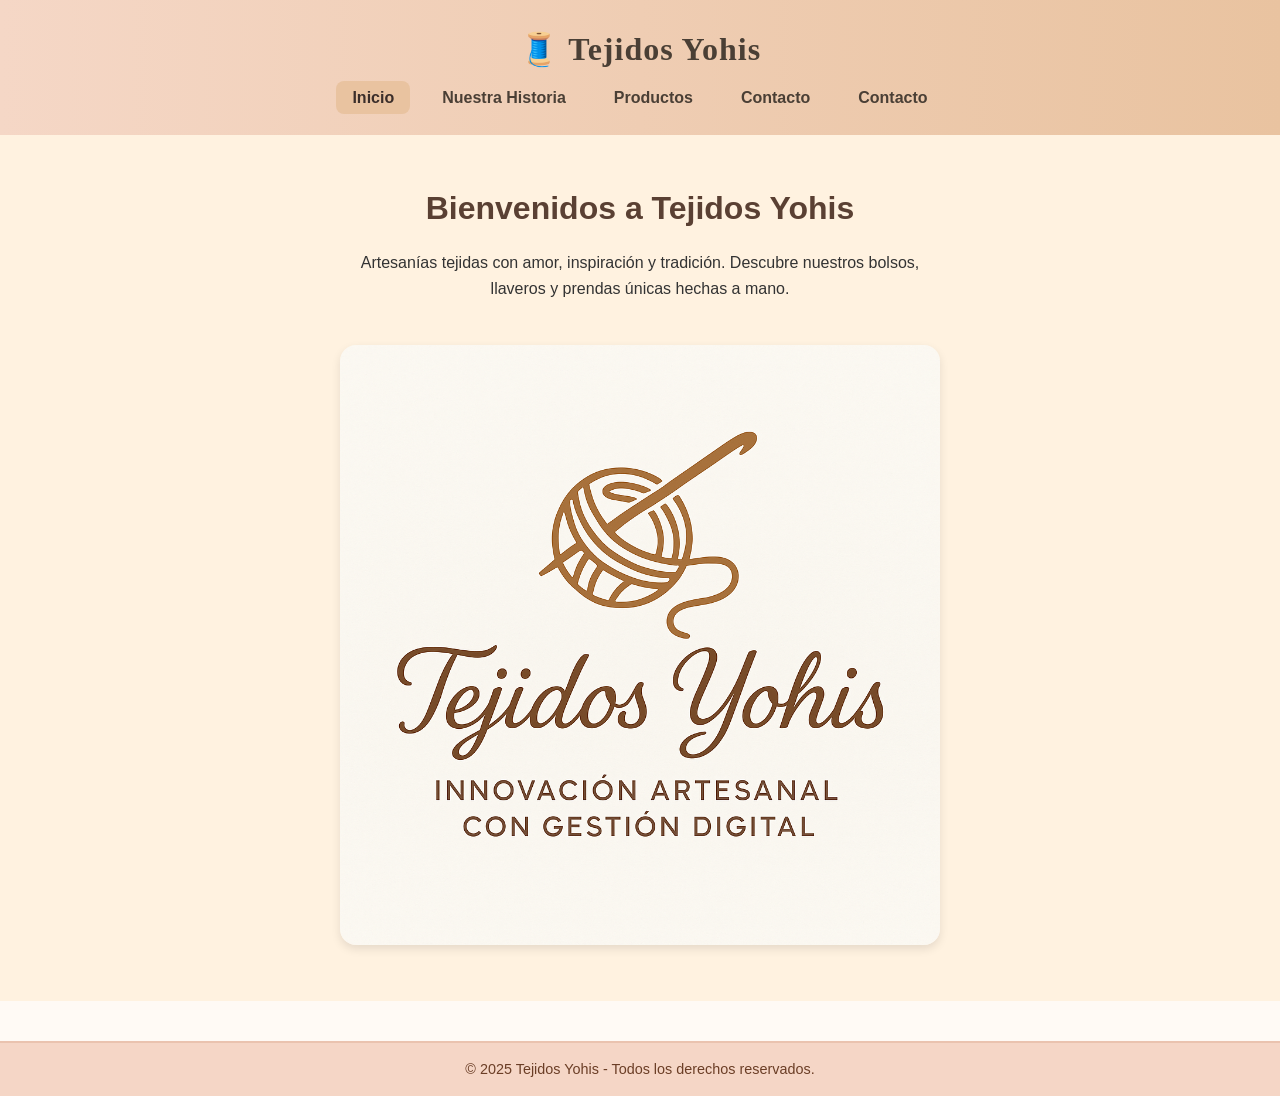
<file: index.html>
<!DOCTYPE html>
<html lang="es">
<head>
  <meta charset="UTF-8">
  <meta name="viewport" content="width=device-width, initial-scale=1.0">
  <title>Inicio - Tejidos Yohis</title>
  <link rel="stylesheet" href="css/style.css">
</head>
<body>
  <!-- 🌸 ENCABEZADO -->
  <header class="encabezado">
    <h1>🧵 Tejidos Yohis</h1>
    <nav>
      <ul>
        <li><a href="index.html" class="activo">Inicio</a></li>
        <li><a href="nosotros.html">Nuestra Historia</a></li>
        <li><a href="productos.html">Productos</a></li>
        <li><a href="contacto.html">Contacto</a></li>
        <li><a href="checkout.html">Contacto</a></li>
      </ul>
    </nav>
  </header>

  <!-- 💕 SECCIÓN PRINCIPAL -->
  <section class="inicio">
    <h2>Bienvenidos a Tejidos Yohis</h2>
    <p>
      Artesanías tejidas con amor, inspiración y tradición. 
      Descubre nuestros bolsos, llaveros y prendas únicas hechas a mano.
    </p>
    <img src="images/img.png" alt="Artesanías tejidas a mano" class="imagen-bienvenida">
  </section>


  <!-- 📜 PIE DE PÁGINA -->
  <footer>
    <p>© 2025 Tejidos Yohis - Todos los derechos reservados.</p>
  </footer>

  
</body>
</html>
</file>
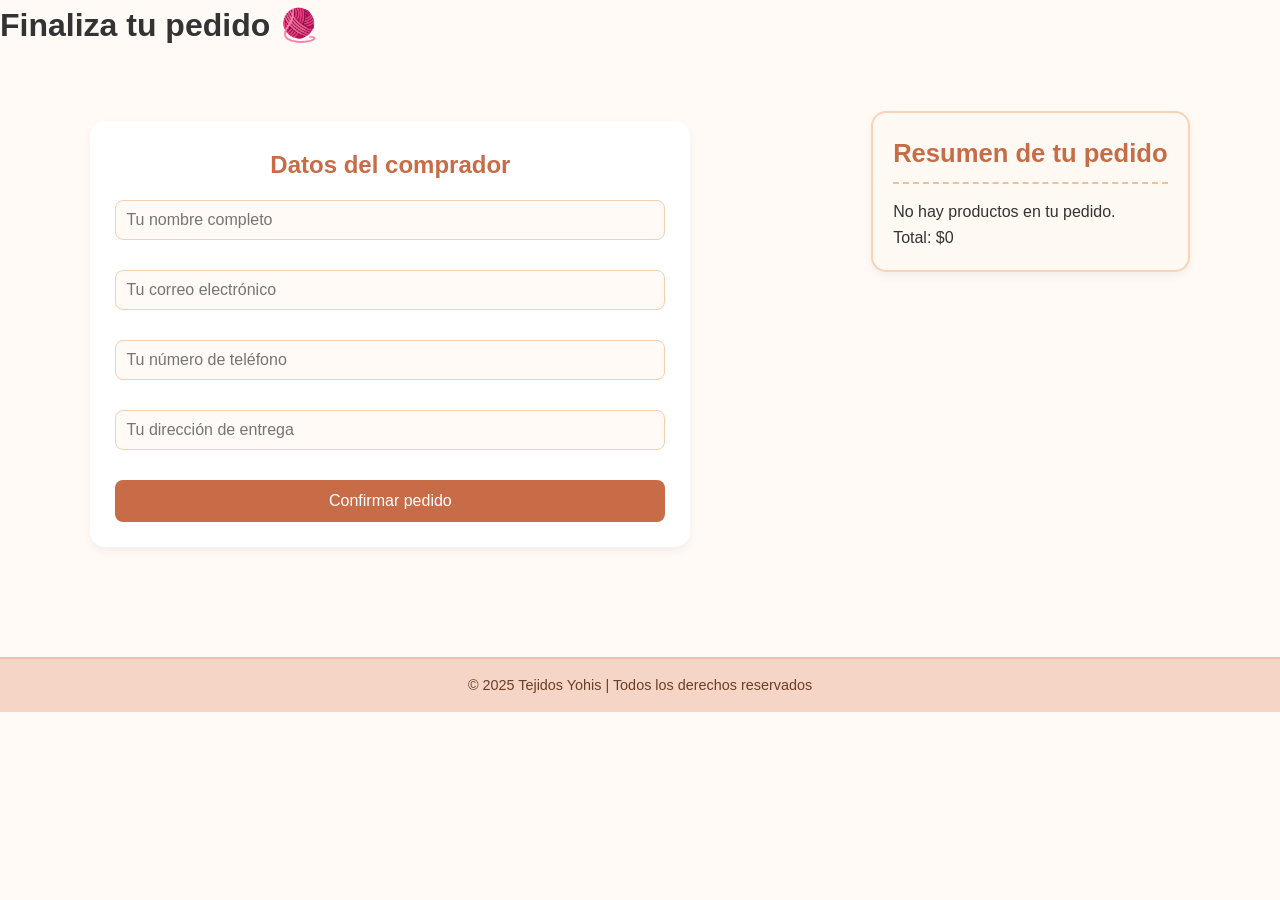
<file: checkout.html>
<!DOCTYPE html>
<html lang="es">
<head>
  <meta charset="UTF-8">
  <meta name="viewport" content="width=device-width, initial-scale=1.0">
  <title>Finalizar Pedido - Tejidos Yohis</title>
  <link rel="stylesheet" href="css/style.css">
</head>
<body>

  <!-- ENCABEZADO -->
  <header>
    <h1>Finaliza tu pedido 🧶</h1>
  </header>

  <main class="checkout">

    <!-- DATOS DEL COMPRADOR -->
    <section class="formulario">
      <h2>Datos del comprador</h2>
      <form id="formPedido">
        <input type="text" id="nombre" placeholder="Tu nombre completo" required>
        <input type="email" id="email" placeholder="Tu correo electrónico" required>
        <input type="tel" id="telefono" placeholder="Tu número de teléfono" required>
        <input type="text" id="direccion" placeholder="Tu dirección de entrega" required>
        <button type="submit">Confirmar pedido</button>
      </form>
    </section>

    <!-- RESUMEN DEL PEDIDO -->
    <section id="resumenPedido">
      <h2>Resumen de tu pedido</h2>
      <ul id="resumen-pedido"></ul>
      <p id="total-pedido"></p>
    </section>

  </main>

  <!-- PIE DE PÁGINA -->
  <footer>
    <p>© 2025 Tejidos Yohis | Todos los derechos reservados</p>
  </footer>

  <!-- CONEXIÓN CON JAVASCRIPT -->
  <script src="js/productos.js"></script>

  <!-- SCRIPT PARA MOSTRAR RESUMEN Y ENVIAR WHATSAPP -->
  <script>
    document.addEventListener("DOMContentLoaded", () => {
      console.log("✅ Página checkout.html cargada correctamente");

      const carrito = JSON.parse(localStorage.getItem("carrito")) || [];
      const resumen = document.getElementById("resumen-pedido");
      const totalElemento = document.getElementById("total-pedido");
      const formPedido = document.getElementById("formPedido");

      // Mostrar carrito vacío si no hay productos
      if (carrito.length === 0) {
        resumen.innerHTML = "<p>No hay productos en tu pedido.</p>";
        totalElemento.textContent = "Total: $0";
        return;
      }

      // Mostrar productos y calcular total
      let total = 0;
      carrito.forEach(item => {
        const li = document.createElement("li");
        const cantidad = item.cantidad || 1;
        li.textContent = `${item.nombre} (${cantidad}) - $${item.precio}`;
        resumen.appendChild(li);

        const precioNum = typeof item.precio === "string"
          ? Number(item.precio.replace(/\D/g, ''))
          : item.precio;

        total += precioNum * cantidad;
      });

      totalElemento.textContent = `💰 Total: $${total.toLocaleString()}`;

      // Enviar pedido por WhatsApp
      formPedido.addEventListener("submit", (e) => {
        e.preventDefault();

        const nombre = document.getElementById("nombre").value.trim();
        const email = document.getElementById("email").value.trim();
        const telefono = document.getElementById("telefono").value.trim();
        const direccion = document.getElementById("direccion").value.trim();

        if (!nombre || !email || !telefono || !direccion) {
          alert("⚠️ Por favor completa todos los campos del formulario.");
          return;
        }

        if (carrito.length === 0) {
          alert("⚠️ Tu carrito está vacío.");
          return;
        }

        // Crear mensaje con saltos de línea y caracteres especiales
        let mensaje = `🧶 Nuevo pedido - Tejidos Yohis 🧶\n`;
        mensaje += `👤 Nombre: ${nombre}\n`;
        mensaje += `📧 Correo: ${email}\n`;
        mensaje += `📞 Teléfono: ${telefono}\n`;
        mensaje += `🏠 Dirección: ${direccion}\n\n`;
        mensaje += `🛍 Productos:\n`;

        carrito.forEach(item => {
          const cantidad = item.cantidad || 1;
          mensaje += `- ${item.nombre} (${cantidad}) - $${item.precio}\n`;
        });

        mensaje += `\n💰 Total: $${total.toLocaleString()}\n`;
        mensaje += `\n📦 ¡Gracias por tu compra!`;

        // Número de WhatsApp Business
        const numeroWhatsApp = "573180902991";

        // Codificar mensaje correctamente
        const url = `https://wa.me/${numeroWhatsApp}?text=${encodeURIComponent(mensaje)}`;

        // Abrir WhatsApp en nueva ventana
        window.open(url, "_blank");

        // Limpiar carrito y formulario
        localStorage.removeItem("carrito");
        formPedido.reset();
        resumen.innerHTML = "<p>No hay productos en tu pedido.</p>";
        totalElemento.textContent = "Total: $0";
      });
    });
  </script>

</body>
</html>
</file>
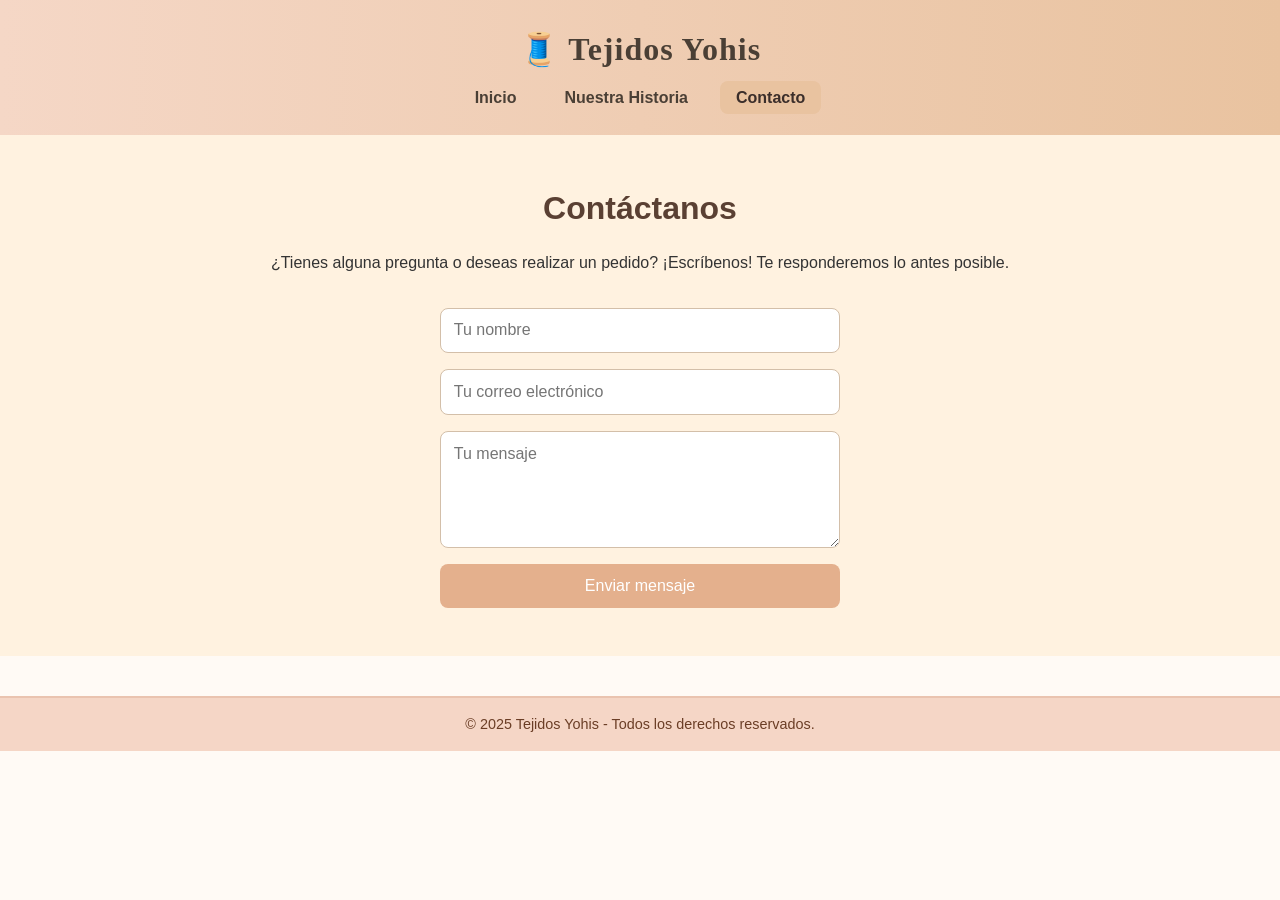
<file: contacto.html>
<!DOCTYPE html>
<html lang="es">
<head>
  <meta charset="UTF-8">
  <meta name="viewport" content="width=device-width, initial-scale=1.0">
  <title>Contacto - Tejidos Yohis</title>
  <link rel="stylesheet" href="css/style.css">
</head>
<body>

  <!-- ENCABEZADO -->
  <header class="encabezado">
    <h1>🧵 Tejidos Yohis</h1>
    <nav>
      <ul>
        <li><a href="index.html">Inicio</a></li>
        <li><a href="historia.html">Nuestra Historia</a></li>
        <li><a href="contacto.html" class="activo">Contacto</a></li>
        
      </ul>
    </nav>
  </header>

  <!-- SECCIÓN CONTACTO -->
  <section class="contacto">
    <h2>Contáctanos</h2>
    <p>¿Tienes alguna pregunta o deseas realizar un pedido? ¡Escríbenos! Te responderemos lo antes posible.</p>

    <!-- 🔹 FORMULARIO REAL -->
    <form action="https://formspree.io/f/mdkpoldz" method="POST">
      <input type="text" name="nombre" placeholder="Tu nombre" required>
      <input type="email" name="email" placeholder="Tu correo electrónico" required>
      <textarea name="mensaje" rows="5" placeholder="Tu mensaje" required></textarea>
      <button type="submit">Enviar mensaje</button>
    </form>
  </section>

  <!-- PIE DE PÁGINA -->
  <footer>
    <p>© 2025 Tejidos Yohis - Todos los derechos reservados.</p>
  </footer>

  <!-- Agregar el JS -->
  <script src="js/contacto.js"></script>

</body>
</html>
</file>
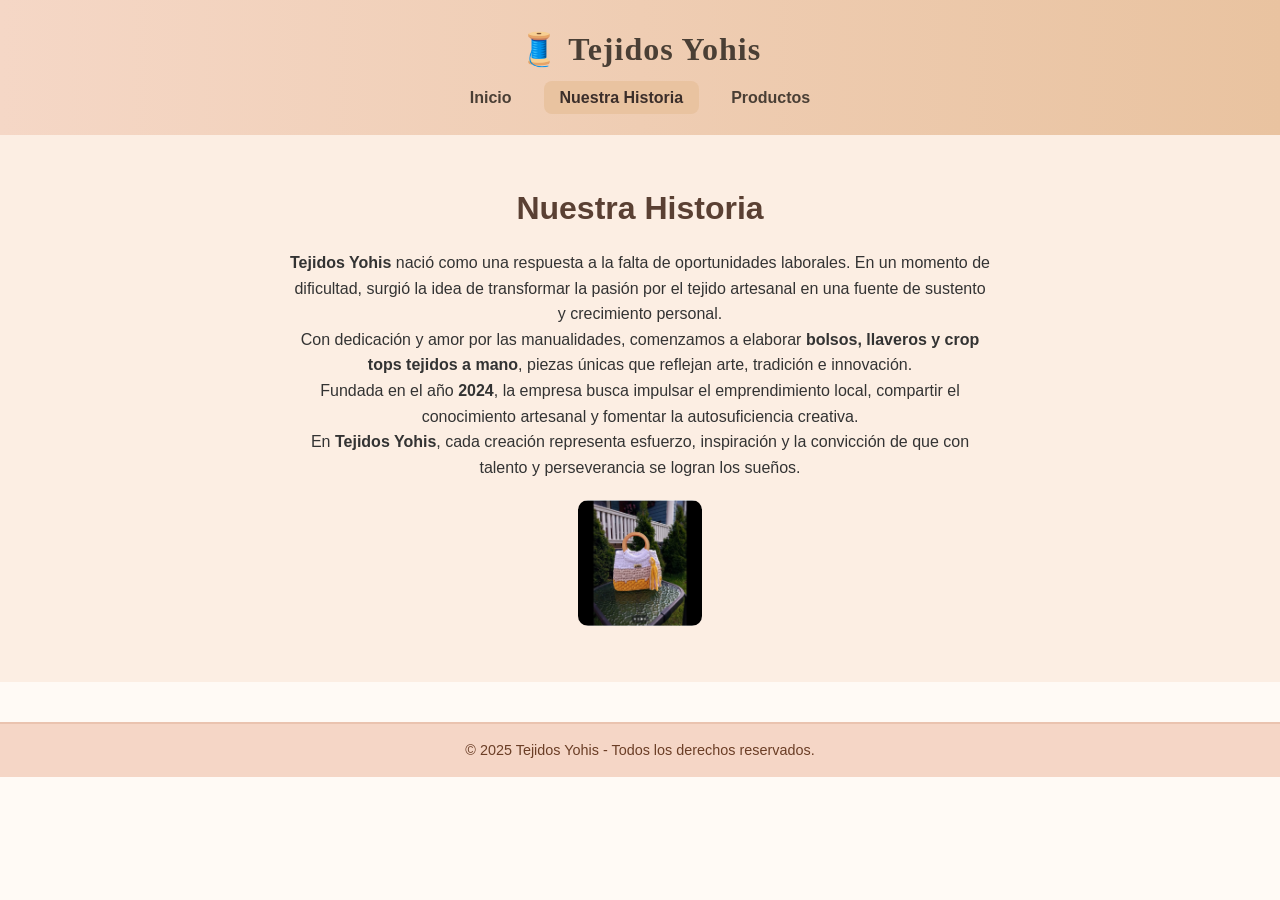
<file: nosotros.html>
<!DOCTYPE html>
<html lang="es">
<head>
  <meta charset="UTF-8">
  <meta name="viewport" content="width=device-width, initial-scale=1.0">
  <title>Nuestra Historia - Tejidos Yohis</title>
  <link rel="stylesheet" href="css/style.css">
</head>
<body>

  <!-- ENCABEZADO -->
  <header class="encabezado">
    <h1>🧵 Tejidos Yohis</h1>
    <nav>
      <ul>
        <li><a href="index.html">Inicio</a></li>
        <li><a href="historia.html" class="activo">Nuestra Historia</a></li>
        <li><a href="productos.html">Productos</a></li>
        
        
      </ul>
    </nav>
  </header>

  <!-- SECCIÓN HISTORIA -->
  <section class="historia">
    <h2>Nuestra Historia</h2>
    <p>
      <strong>Tejidos Yohis</strong> nació como una respuesta a la falta de oportunidades laborales.
      En un momento de dificultad, surgió la idea de transformar la pasión por el tejido artesanal
      en una fuente de sustento y crecimiento personal.
    </p>
    <p>
      Con dedicación y amor por las manualidades, comenzamos a elaborar
      <strong>bolsos, llaveros y crop tops tejidos a mano</strong>,
      piezas únicas que reflejan arte, tradición e innovación.
    </p>
    <p>
      Fundada en el año <strong>2024</strong>, la empresa busca impulsar el emprendimiento local,
      compartir el conocimiento artesanal y fomentar la autosuficiencia creativa.
    </p>
    <p>
      En <strong>Tejidos Yohis</strong>, cada creación representa esfuerzo, inspiración y la convicción
      de que con talento y perseverancia se logran los sueños.
    </p>
    <img src="images/img.jpg" alt="Historia de Tejidos Yohis" class="imagen-historia">
  </section>

  <!-- PIE DE PÁGINA -->
  <footer>
    <p>© 2025 Tejidos Yohis - Todos los derechos reservados.</p>
  </footer>

  <script src="js/nosotros.js"></script>

</body>
</html>
</file>
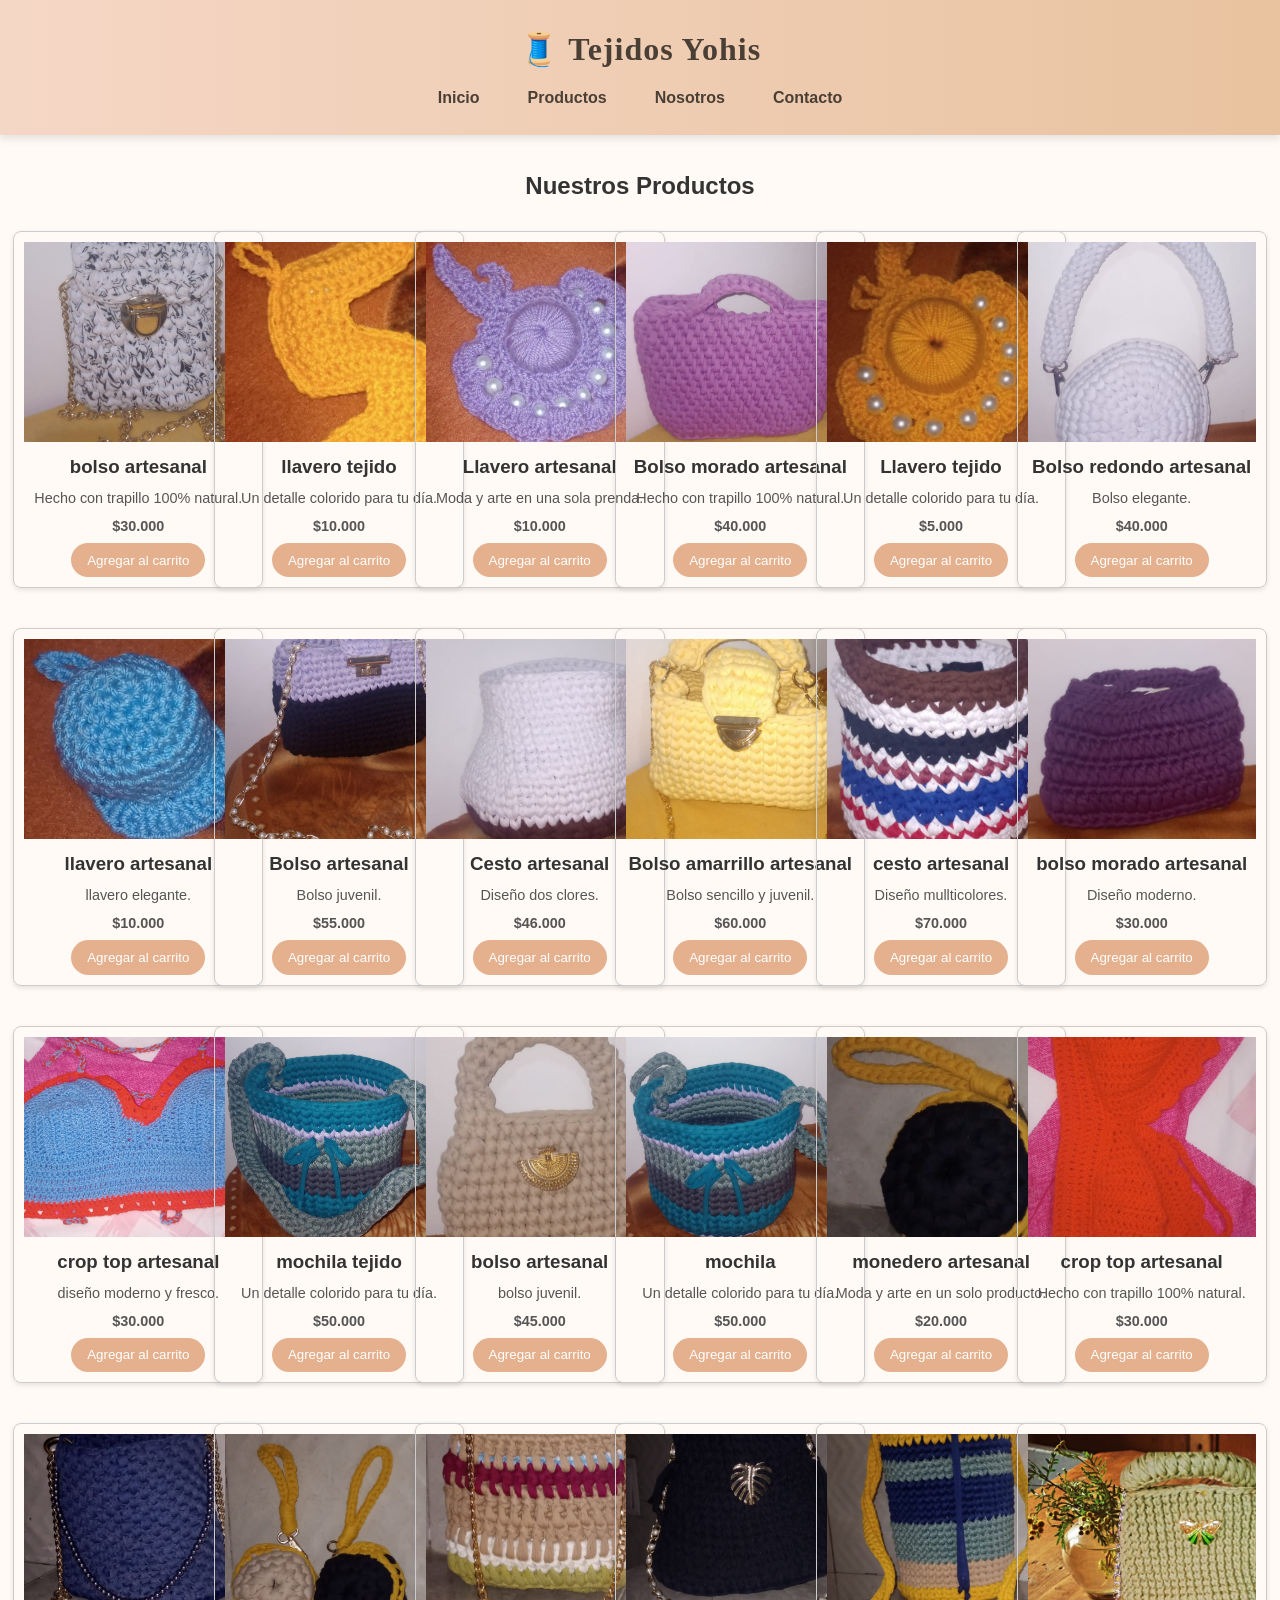
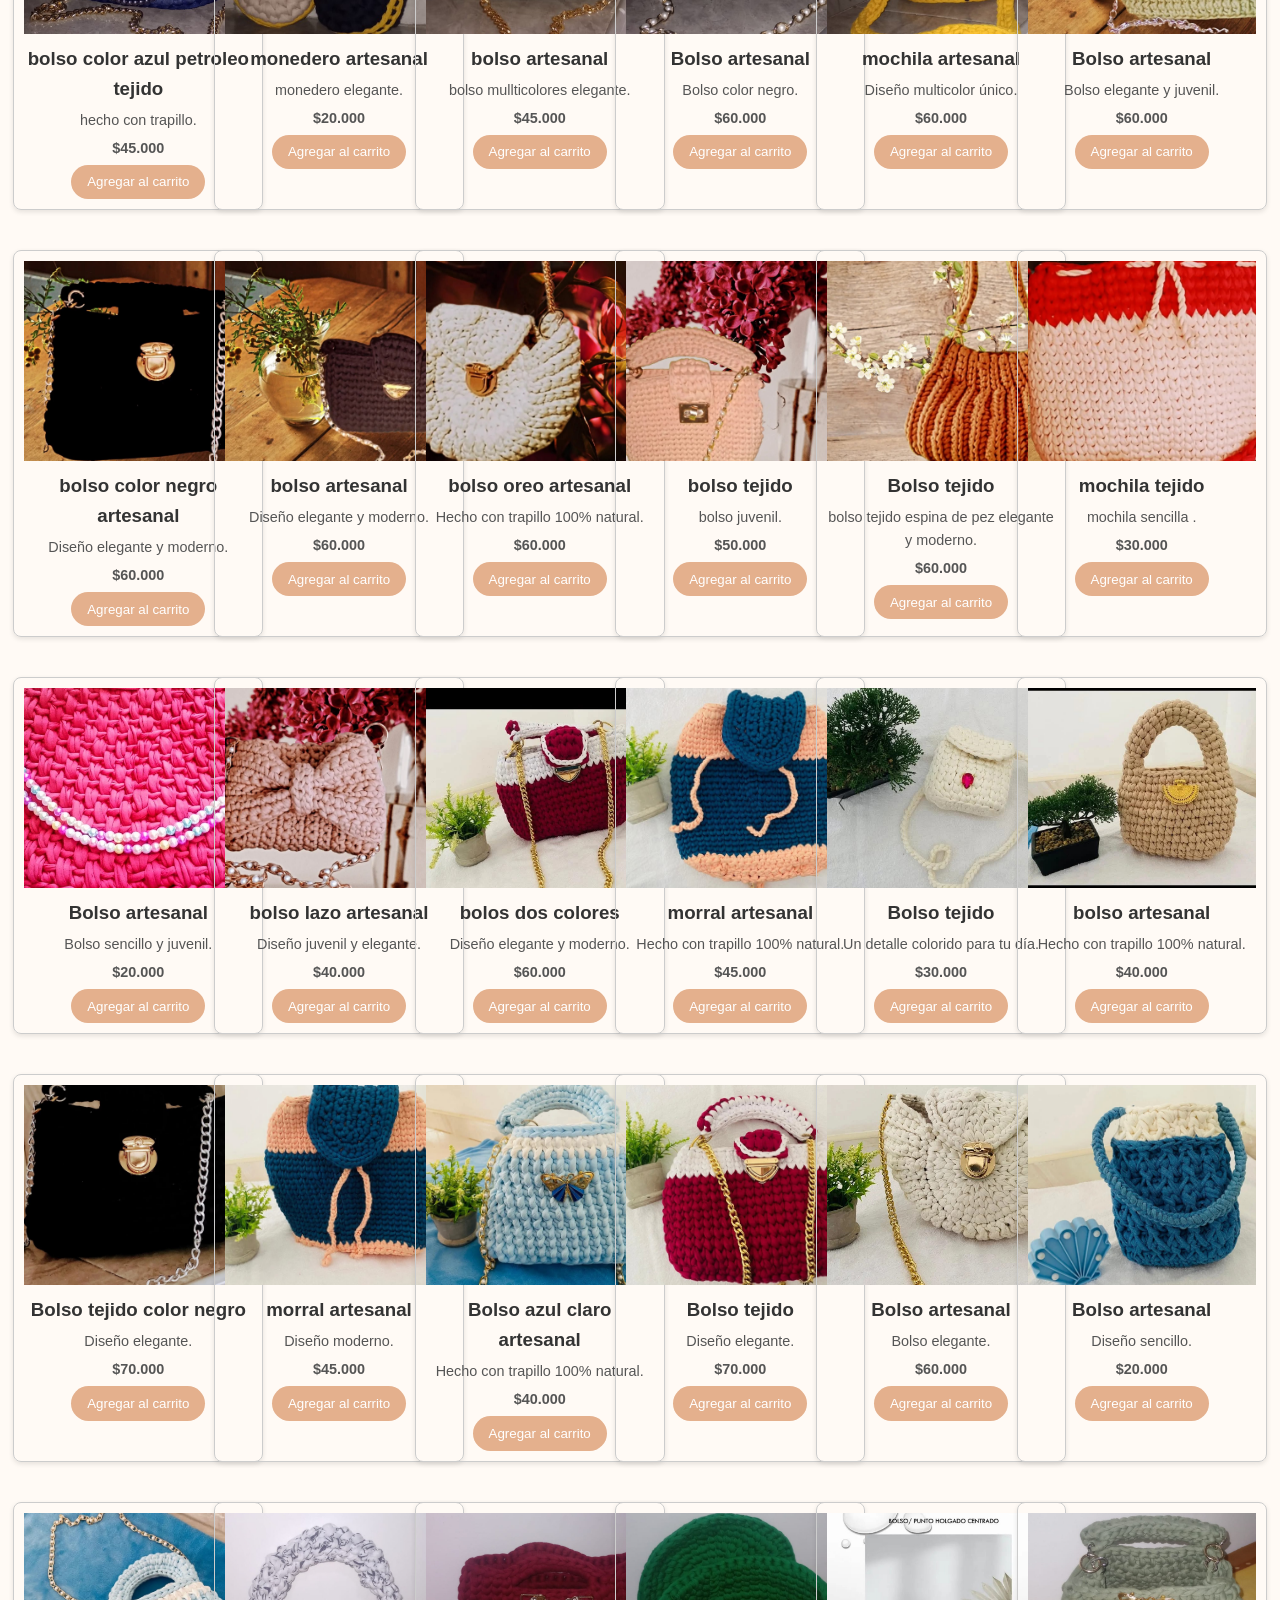
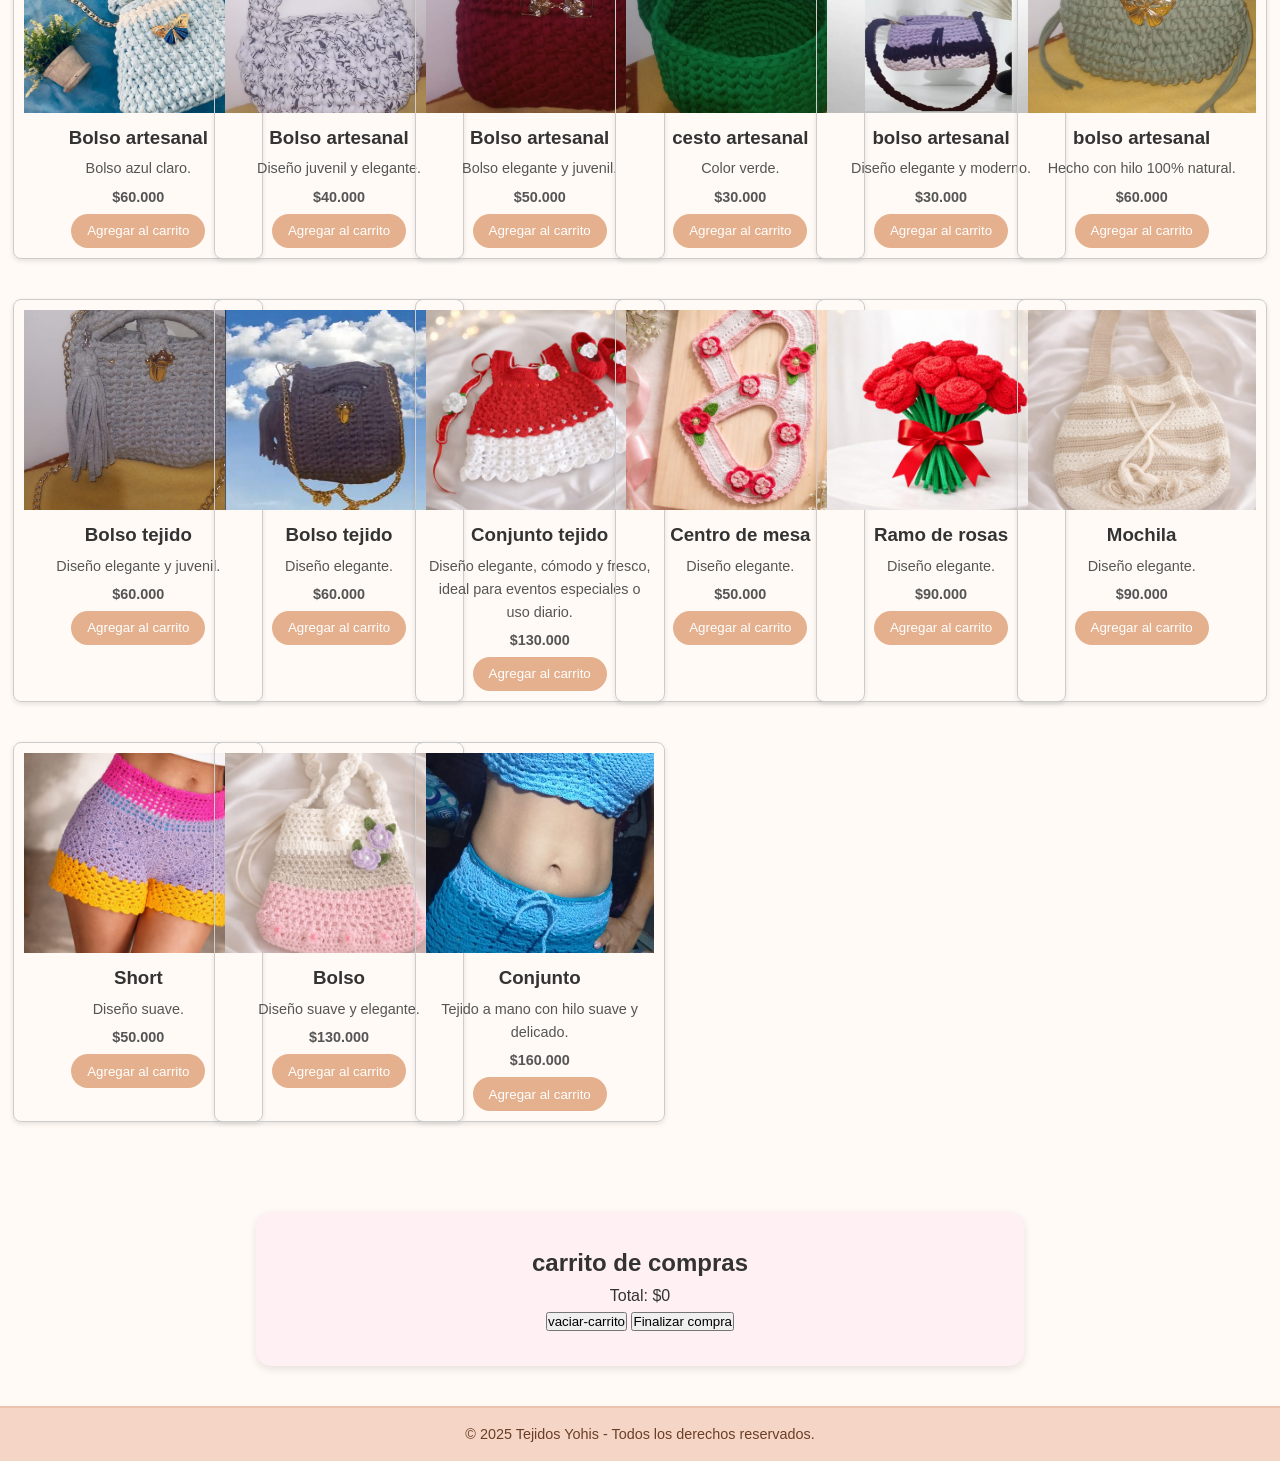
<file: productos.html>
<!DOCTYPE html>
<html lang="es">
<head>
  <meta charset="UTF-8">
  <meta name="viewport" content="width=device-width, initial-scale=1.0">
  <title>Productos - Tejidos Yohis</title>
  <link rel="stylesheet" href="css/style.css">
</head>
<body>

  <!-- ENCABEZADO -->
  <header class="encabezado">
    <h1>🧵 Tejidos Yohis</h1>
    <nav>
      <ul>
        <li><a href="index.html">Inicio</a></li>
        <li><a href="productos.html">Productos</a></li>
        <li><a href="nosotros.html">Nosotros</a></li>
        <li><a href="contacto.html">Contacto</a></li>
      </ul>
    </nav>
  </header>

  <!-- SECCIÓN PRODUCTOS -->
  <section id="productos" class="productos">
    <h2>Nuestros Productos</h2>

    <div class="galeria">
      <!-- 🔸 Lista completa de productos -->
      <div class="producto">
        <img src="images/img (1).jpg" alt="bolso juvenil">
        <h3>bolso artesanal</h3>
        <p>Hecho con trapillo 100% natural.</p>
        <p class="precio">$30.000</p>
        <button class="agregar">Agregar al carrito</button>
      </div>

      <div class="producto">
        <img src="images/img (2).jpg" alt="llavero personalizado">
        <h3>llavero tejido</h3>
        <p>Un detalle colorido para tu día.</p>
        <p class="precio">$10.000</p>
        <button class="agregar">Agregar al carrito</button>
      </div>

      <div class="producto">
        <img src="images/img (3).jpg" alt="Llavero artesanal">
        <h3>Llavero artesanal</h3>
        <p>Moda y arte en una sola prenda.</p>
        <p class="precio">$10.000</p>
        <button class="agregar">Agregar al carrito</button>
      </div>

      <div class="producto">
        <img src="images/img (4).jpg" alt="Bolso morado artesanal">
        <h3>Bolso morado artesanal</h3><p>Hecho con trapillo 100% natural.</p>
        <p class="precio">$40.000</p>
        <button class="agregar">Agregar al carrito</button>
      </div>

      <div class="producto">
        <img src="images/img (5).jpg" alt="Llavero tejido">
        <h3>Llavero tejido</h3>
        <p>Un detalle colorido para tu día.</p>
        <p class="precio">$5.000</p>
        <button class="agregar">Agregar al carrito</button>
      </div>

      <div class="producto">
        <img src="images/img (6).jpg" alt="Bolso artesanal">
        <h3>Bolso  redondo artesanal</h3><p>Bolso elegante.</p>
        <p class="precio">$40.000</p>
        <button class="agregar">Agregar al carrito</button>
      </div>

      <div class="producto">
        <img src="images/img (7).jpg" alt="llavero artesanal">
        <h3>llavero artesanal</h3>
        <p>llavero elegante.</p>
        <p class="precio">$10.000</p>
        <button class="agregar">Agregar al carrito</button>
      </div>

      <div class="producto">
        <img src="images/img (8).jpg" alt="Bolso artesanal">
        <h3>Bolso artesanal</h3>
        <p>Bolso juvenil.</p>
        <p class="precio">$55.000</p>
        <button class="agregar">Agregar al carrito</button>
      </div>

      <div class="producto">
        <img src="images/img (9).jpg" alt="Cesto artesanal">
        <h3>Cesto artesanal</h3>
        <p>Diseño dos clores.</p>
        <p class="precio">$46.000</p>
        <button class="agregar">Agregar al carrito</button>
      </div>

      <div class="producto">
        <img src="images/img (10).jpg" alt="Bolso juvenil">
        <h3>Bolso amarrillo artesanal</h3>
        <p>Bolso sencillo y juvenil.</p>
        <p class="precio">$60.000</p>
        <button class="agregar">Agregar al carrito</button>
      </div>

      <div class="producto">
        <img src="images/img (11).jpg" alt="Cesto artesanal">
        <h3>cesto artesanal</h3>
        <p>Diseño mullticolores.</p>
        <p class="precio">$70.000</p>
        <button class="agregar">Agregar al carrito</button>
      </div>

      <!-- 🔸 Imágenes restantes (12–49) -->
      <div class="producto">
        <img src="images/img (12).jpg" alt="bolso juvenil ">
        <h3>bolso morado artesanal</h3>
        <p>Diseño moderno.</p>
        <p class="precio">$30.000</p>
        <button class="agregar">Agregar al carrito</button>
      </div>

      <div class="producto">
        <img src="images/img (13).jpg" alt="crop top">
        <h3>crop top artesanal</h3>
        <p>diseño moderno y fresco.</p>
        <p class="precio">$30.000</p>
        <button class="agregar">Agregar al carrito</button>
      </div>

      <div class="producto">
        <img src="images/img (14).jpg" alt="mochila multicolor">
        <h3>mochila tejido</h3>
        <p>Un detalle colorido para tu día.</p>
        <p class="precio">$50.000</p>
        <button class="agregar">Agregar al carrito</button>
      </div>
<div class="producto">
        <img src="images/img (15).jpg" alt="bolso artesanal">
        <h3>bolso artesanal</h3>
        <p>bolso juvenil.</p>
        <p class="precio">$45.000</p>
        <button class="agregar">Agregar al carrito</button>
      </div>

      <div class="producto">
        <img src="images/img (16).jpg" alt="Mochila multicolor">
        <h3>mochila</h3>
        <p>Un detalle colorido para tu día.</p>
        <p class="precio">$50.000</p>
        <button class="agregar">Agregar al carrito</button>
      </div>

      <div class="producto">
        <img src="images/img (17).jpg" alt="monedero">
        <h3>monedero artesanal</h3>
        <p>Moda y arte en un solo producto.</p>
        <p class="precio">$20.000</p>
        <button class="agregar">Agregar al carrito</button>
      </div>

      <div class="producto">
        <img src="images/img (18).jpg" alt="crop top artesanal">
        <h3>crop top  artesanal</h3>
        <p>Hecho con trapillo 100% natural.</p>
        <p class="precio">$30.000</p>
        <button class="agregar">Agregar al carrito</button>
      </div>

      <div class="producto">
        <img src="images/img (19).jpg" alt="bolso tejido">
        <h3>bolso color azul petroleo tejido</h3>
        <p>hecho con trapillo.</p>
        <p class="precio">$45.000</p>
        <button class="agregar">Agregar al carrito</button>
      </div>

      <div class="producto">
        <img src="images/img (20).jpg" alt="monederos">
        <h3>monedero artesanal</h3><p>monedero elegante.</p>
        <p class="precio">$20.000</p>
        <button class="agregar">Agregar al carrito</button>
      </div>

      <div class="producto">
        <img src="images/img (21).jpg" alt="bolso artesanal">
        <h3>bolso artesanal</h3>
        <p>bolso mullticolores elegante.</p>
        <p class="precio">$45.000</p>
        <button class="agregar">Agregar al carrito</button>
      </div>

      <div class="producto">
        <img src="images/img (22).jpg" alt="Bolso  artesanal">
        <h3>Bolso artesanal</h3>
        <p>Bolso color negro.</p>
        <p class="precio">$60.000</p>
        <button class="agregar">Agregar al carrito</button>
      </div>

      <div class="producto">
        <img src="images/img (23).jpg" alt="bolso multicolor">
        <h3> mochila artesanal</h3>
        <p>Diseño multicolor único.</p>
        <p class="precio">$60.000</p>
        <button class="agregar">Agregar al carrito</button>
      </div>

      <div class="producto">
        <img src="images/img (24).jpg" alt="Bolso juvenil">
        <h3>Bolso artesanal</h3>
        <p>Bolso elegante  y juvenil.</p>
        <p class="precio">$60.000</p>
        <button class="agregar">Agregar al carrito</button>
      </div>

      <div class="producto">
        <img src="images/img (25).jpg" alt="bolso artesanal">
        <h3>bolso color negro artesanal</h3>
        <p>Diseño elegante y moderno.</p>
        <p class="precio">$60.000</p>
        <button class="agregar">Agregar al carrito</button>
      </div>

      <!-- 🔸 Imágenes restantes (12–49) -->
      <div class="producto">
        <img src="images/img (26).jpg" alt="bolso artesanal">
        <h3>bolso artesanal</h3>
        <p>Diseño elegante y moderno.</p>
        <p class="precio">$60.000</p>
        <button class="agregar">Agregar al carrito</button>
      </div>

      <div class="producto">
        <img src="images/img (27).jpg" alt="bolso artesanal">
        <h3>bolso oreo  artesanal</h3>
        <p>Hecho con trapillo 100% natural.</p>
        <p class="precio">$60.000</p>
        <button class="agregar">Agregar al carrito</button>
      </div>

      <div class="producto">
        <img src="images/img (28).jpg" alt="mochila">
        <h3>bolso tejido</h3>
        <p>bolso juvenil.</p>
        <p class="precio">$50.000</p>
        <button class="agregar">Agregar al carrito</button>
      </div>

      <div class="producto">
        <img src="images/img (29).jpg" alt="bolso ">
        <h3>Bolso tejido</h3>
        <p>bolso tejido espina de pez elegante y moderno.</p>
        <p class="precio">$60.000</p>
        <button class="agregar">Agregar al carrito</button>
      </div>
      <div class="producto">
        <img src="images/img (30).jpg" alt="mochila">
        <h3>mochila tejido</h3>
        <p>mochila sencilla .</p>
        <p class="precio">$30.000</p>
        <button class="agregar">Agregar al carrito</button>
      </div>
      
      <div class="producto">
        <img src="images/img (31).jpg" alt="Bolso juvenil">
        <h3>Bolso artesanal</h3>
        <p>Bolso sencillo y juvenil.</p>
        <p class="precio">$20.000</p>
        <button class="agregar">Agregar al carrito</button>
      </div>

      <div class="producto">
        <img src="images/img (32).jpg" alt="bolso lazo">
        <h3>bolso lazo artesanal</h3>
        <p>Diseño juvenil y elegante.</p>
        <p class="precio">$40.000</p>
        <button class="agregar">Agregar al carrito</button>
      </div>

      <!-- 🔸 Imágenes restantes (12–49) -->
      <div class="producto">
        <img src="images/img (33).jpg" alt="bolso artesanal">
        <h3>bolos dos colores</h3>
        <p>Diseño elegante y moderno.</p>
        <p class="precio">$60.000</p>
        <button class="agregar">Agregar al carrito</button>
      </div>

      <div class="producto">
        <img src="images/img (34).jpg" alt="morral">
        <h3>morral artesanal</h3>
        <p>Hecho con trapillo 100% natural.</p>
        <p class="precio">$45.000</p>
        <button class="agregar">Agregar al carrito</button>
      </div>

      <div class="producto">
        <img src="images/img (35).jpg" alt="Bolso ">
        <h3>Bolso tejido</h3>
        <p>Un detalle colorido para tu día.</p>
        <p class="precio">$30.000</p>
        <button class="agregar">Agregar al carrito</button>
      </div>
<div class="producto">
        <img src="images/img (36).jpg" alt="bolso artesanal">
        <h3>bolso artesanal</h3>
        <p>Hecho con trapillo 100% natural.</p>
        <p class="precio">$40.000</p>
        <button class="agregar">Agregar al carrito</button>
      </div>

      <div class="producto">
        <img src="images/img (37).jpg" alt="Bolso artesanal">
        <h3>Bolso tejido color negro</h3>
        <p>Diseño elegante.</p>
        <p class="precio">$70.000</p>
        <button class="agregar">Agregar al carrito</button>
      </div>

      <div class="producto">
        <img src="images/img (38).jpg" alt="morral artesanal">
        <h3>morral artesanal</h3>
        <p>Diseño moderno.</p>
        <p class="precio">$45.000</p>
        <button class="agregar">Agregar al carrito</button>
      </div>

      <div class="producto">
        <img src="images/img (39).jpg" alt="Bolso  artesanal">
        <h3>Bolso azul claro artesanal</h3><p>Hecho con trapillo 100% natural.</p>
        <p class="precio">$40.000</p>
        <button class="agregar">Agregar al carrito</button>
      </div>

      <div class="producto">
        <img src="images/img (40).jpg" alt="bolso tejido">
        <h3>Bolso  tejido</h3>
        <p>Diseño elegante.</p>
        <p class="precio">$70.000</p>
        <button class="agregar">Agregar al carrito</button>
      </div>

      <div class="producto">
        <img src="images/img (41).jpg" alt="Bolso artesanal">
        <h3>Bolso artesanal</h3><p>Bolso elegante.</p>
        <p class="precio">$60.000</p>
        <button class="agregar">Agregar al carrito</button>
      </div>

      <div class="producto">
        <img src="images/img (42).jpg" alt="bolso artesanal">
        <h3>Bolso artesanal</h3>
        <p>Diseño sencillo.</p>
        <p class="precio">$20.000</p>
        <button class="agregar">Agregar al carrito</button>
      </div>

      <div class="producto">
        <img src="images/img (43).jpg" alt="Bolso  artesanal">
        <h3>Bolso artesanal</h3>
        <p>Bolso azul claro.</p>
        <p class="precio">$60.000</p>
        <button class="agregar">Agregar al carrito</button>
      </div>

      <div class="producto">
        <img src="images/img (44).jpg" alt="bolso multicolor">
        <h3>Bolso artesanal</h3>
        <p>Diseño juvenil y elegante.</p>
        <p class="precio">$40.000</p>
        <button class="agregar">Agregar al carrito</button>
      </div>

      <div class="producto">
        <img src="images/img (45).jpg" alt="Bolso juvenil">
        <h3>Bolso artesanal</h3>
        <p>Bolso elegante y juvenil.</p>
        <p class="precio">$50.000</p>
        <button class="agregar">Agregar al carrito</button>
      </div>

      <div class="producto">
        <img src="images/img (46).jpg" alt="cesto artesanal">
        <h3>cesto artesanal</h3>
        <p>Color verde.</p>
        <p class="precio">$30.000</p>
        <button class="agregar">Agregar al carrito</button>
      </div>

      <!-- 🔸 Imágenes restantes (12–49) -->
      <div class="producto">
        <img src="images/img (47).jpg" alt="bolso artesanal">
        <h3>bolso artesanal</h3>
        <p>Diseño elegante y moderno.</p>
        <p class="precio">$30.000</p>
        <button class="agregar">Agregar al carrito</button>
      </div>

      <div class="producto">
        <img src="images/img (48).jpg" alt="bolso artesanal">
        <h3>bolso artesanal</h3>
        <p>Hecho con hilo 100% natural.</p>
        <p class="precio">$60.000</p>
        <button class="agregar">Agregar al carrito</button>
      </div>

      <div class="producto">
        <img src="images/img (49).jpg" alt="Bolso">
        <h3>Bolso tejido</h3>
        <p>Diseño elegante y juvenil.</p>
        <p class="precio">$60.000</p>
        <button class="agregar">Agregar al carrito</button>
      </div>
    
  
     <div class="producto">
        <img src="images/img (50).jpg" alt="Bolso morado">
        <h3>Bolso tejido</h3>
        <p>Diseño elegante.</p>
        <p class="precio">$60.000</p>
        <button class="agregar">Agregar al carrito</button>
      </div>

      <div class="producto">
  <img src="images/img(51).jpg" alt="conjunto para bebé">
  <h3>Conjunto tejido</h3>
  <p>Diseño elegante, cómodo y fresco, ideal para eventos especiales o uso diario.</p>
  <p class="precio">$130.000</p>
  <button class="agregar">Agregar al carrito</button>
</div>

<div class="producto">
  <img src="images/img(52).jpg" alt="centro de mesa">
  <h3>Centro de mesa</h3>
  <p>Diseño elegante.</p>
  <p class="precio">$50.000</p>
  <button class="agregar">Agregar al carrito</button>
</div>

<div class="producto">
  <img src="images/img(53).jpg" alt="ramo de rosas">
  <h3>Ramo de rosas</h3>
  <p>Diseño elegante.</p>
  <p class="precio">$90.000</p>
  <button class="agregar">Agregar al carrito</button>
</div>

<div class="producto">
  <img src="images/img(54).jpg" alt="mochila">
  <h3>Mochila</h3>
  <p>Diseño elegante.</p>
  <p class="precio">$90.000</p>
  <button class="agregar">Agregar al carrito</button>
</div>

<div class="producto">
  <img src="images/img(55).jpg" alt="short">
  <h3>Short</h3>
  <p>Diseño suave.</p>
  <p class="precio">$50.000</p>
  <button class="agregar">Agregar al carrito</button>
</div>

<div class="producto">
  <img src="images/img(56).jpg" alt="bolso">
  <h3>Bolso</h3>
  <p>Diseño suave y elegante.</p>
  <p class="precio">$130.000</p>
  <button class="agregar">Agregar al carrito</button>
</div>

<div class="producto">
  <img src="images/img(58).jpg" alt="conjunto">
  <h3>Conjunto</h3>
  <p>Tejido a mano con hilo suave y delicado.</p>
  <p class="precio">$160.000</p>
  <button class="agregar">Agregar al carrito</button>
</div>
  </section>
<!-- === CARRITO === -->
   <section class="carrito">
    <h2> carrito de compras</h2>
    <ul id="lista-carrito"></ul>
    <p id="total">total: $0</p>
    <button id="vaciar-carrito">vaciar-carrito</button>
    <button id="finalizarCompra">Finalizar compra</button>
   </section>

  <!-- PIE DE PÁGINA -->
  <footer>
    <p>© 2025 Tejidos Yohis - Todos los derechos reservados.</p>
  </footer>

  <script src="js/productos.js"></script>
</body>
</html>
</file>
<file: css/style.css>
/* === 🎀 RESETEO GENERAL === */
* {
  margin: 0;
  padding: 0;
  box-sizing: border-box;
  font-family: "Poppins", sans-serif;
}

body {
  background-color: #fffaf5;
  color: #333;
  line-height: 1.6;
}

/* === 🧵 ENCABEZADO === */
.encabezado {
  background: linear-gradient(90deg, #f5d7c6, #e9c3a0);
  color: #4a3f35;
  text-align: center;
  padding: 1.5rem 1rem;
  box-shadow: 0 4px 8px rgba(0, 0, 0, 0.1);
}

.encabezado h1 {
  font-size: 2rem;
  margin-bottom: 0.5rem;
  font-family: "Georgia", serif;
  letter-spacing: 1px;
}

.encabezado nav ul {
  list-style: none;
  display: flex;
  justify-content: center;
  flex-wrap: wrap;
  gap: 1rem;
  margin-top: 10px;
}

.encabezado nav a {
  text-decoration: none;
  color: #4a3f35;
  font-weight: 600;
  padding: 0.5rem 1rem;
  border-radius: 8px;
  transition: background-color 0.3s ease, color 0.3s ease;
}

.encabezado nav a:hover,
nav a.activo {
  background-color: #e9c3a0;
  color: #3b2e2a;
}

/* === 🧶 SECCIÓN INICIO === */
.inicio {
  text-align: center;
  padding: 3rem 1rem;
  background-color: #fff2e0;
}

.inicio h2 {
  font-size: 2rem;
  margin-bottom: 1rem;
  color: #5a4033;
}

.inicio p {
  max-width: 600px;
  margin: 0 auto 1.5rem;
  font-size: 1rem;
}

.imagen-bienvenida {
  width: 100%;
  max-width: 600px;
  border-radius: 16px;
  box-shadow: 0 4px 10px rgba(0, 0, 0, 0.1);
  margin-top: 20px;
}

/* === 👜 SECCIÓN PRODUCTOS === */
.productos {
  padding: 2rem;
  text-align: center;
}

.galeria {
  display: grid;
  grid-template-columns: repeat(auto-fit, minmax(180px, 1fr));
  gap: 20px;
  justify-items: center;
}

.producto {
  width: 250px;        /* ancho de cada producto */
  margin: 10px;
  text-align: center;
  border: 1px solid #ccc;
  padding: 10px;
  border-radius: 8px;
  box-shadow: 0 2px 5px rgba(0,0,0,0.1);
  display: inline-block; 
}

.producto:hover {
  transform: translateY(-5px);
}

.producto img {
  width: 100%;         /* que ocupe todo el ancho del contenedor */
  height: 200px;       /* altura uniforme para todos */
  object-fit: cover;   /* recorta si la proporción no coincide */
  display: block;
  margin-bottom: 10px;
}

.producto h3 {
  margin: 5px 0;

 } 


  .producto p {
  margin: 5px 0;
}

.producto p {
  font-size: 0.9rem;
  color: #555;
}

.precio {
  font-weight: bold;
  color: #008000;
  margin-top: 5px;
}

button.agregar {
  background-color: #e4b08d;
  color: #fff;
  border: none;
  padding: 0.6rem 1rem;
  border-radius: 25px;
  cursor: pointer;
  transition: background-color 0.3s ease, transform 0.2s ease;
}

button.agregar:hover {
  background-color: #d29675;
  transform: scale(1.05);
}
/* === CARRITO === */
.carrito {
  background-color: #fff0f4;
  border-radius: 15px;
  padding: 2rem;
  margin: 2rem auto;
  width: 60%;
  text-align: center;
  box-shadow: 0 3px 8px rgba(0,0,0,0.1);
}

.carrito ul {
  list-style: none;
  padding: 0;
}

.carrito li {
  display: flex;
  justify-content: space-between;
  align-items: center;
  background-color: #fffaf5;
  border: 1px solid #ddd;
  border-radius: 10px;
  padding: 10px 15px;
  margin: 10px 0;
}

.eliminar {
  background-color: #ff6b8b;
  color: white;
  border: none;
  padding: 5px 10px;
  border-radius: 8px;
  cursor: pointer;
}

.eliminar:hover {
  background-color: #e04664;
}

/* === 💕 SECCIÓN NOSOTROS / HISTORIA === */
.nosotros,
.historia {
  background-color: #fceee3;
  padding: 3rem 1rem;
  text-align: center;
}

.nosotros h2,
.historia h2 {
  font-size: 2rem;
  color: #5a4033;
  margin-bottom: 1rem;
}

.nosotros p,
.historia p {
  max-width: 700px;
  margin: 0 auto;
  font-size: 1rem;
}

.imagen-historia {
  width: 300px;
  height: auto;
  border-radius: 10px;
  margin-top: 20px;
}

/* === 📬 SECCIÓN CONTACTO === */
.contacto {
  padding: 3rem 1rem;
  background-color: #fff2e0;
  text-align: center;
}

.contacto h2 {
  font-size: 2rem;
  color: #5a4033;
  margin-bottom: 1rem;
}

.contacto p {
  margin-bottom: 2rem;
  font-size: 1rem;
  color: #333;
}

.contacto form {
  display: flex;
  flex-direction: column;
  gap: 1rem;
  max-width: 400px;
  margin: 0 auto;
}

.contacto input,
.contacto textarea {
  width: 100%;
  padding: 0.8rem;
  border: 1px solid #d3bfa9;
  border-radius: 8px;
  font-size: 1rem;
}

.contacto button {
  background-color: #e4b08d;
  color: white;
  border: none;
  padding: 0.8rem;
  border-radius: 8px;
  cursor: pointer;
  font-size: 1rem;
  transition: background-color 0.3s ease;
}

.contacto button:hover {
  background-color: #d29675;
}
/* === ALERTAS DEL FORMULARIO === */
.alerta {
  position: fixed;
  top: 20px;
  right: 20px;
  padding: 12px 20px;
  border-radius: 8px;
  color: #fff;
  font-weight: bold;
  z-index: 2000;
  box-shadow: 0 4px 10px rgba(0,0,0,0.3);
  animation: aparecer 0.5s ease;
}
.alerta.exito { background-color: #4caf50; }
.alerta.error { background-color: #e74c3c; }

@keyframes aparecer {
  from { opacity: 0; transform: translateY(-20px); }
  to { opacity: 1; transform: translateY(0); }
}

/* === ANIMACIÓN DE CARGA === */
.cargando {
  position: fixed;
  top: 0; left: 0;
  width: 100%; height: 100%;
  background: rgba(255, 255, 255, 0.8);
  display: flex;
  flex-direction: column;
  align-items: center;
  justify-content: center;
  z-index: 3000;
  color: #8b4513;
  font-weight: bold;
  font-size: 18px;
}
.spinner {
  border: 5px solid #f3f3f3;
  border-top: 5px solid #8b4513;
  border-radius: 50%;
  width: 50px;
  height: 50px;
  animation: girar 1s linear infinite;
  margin-bottom: 10px;
}
@keyframes girar {
  0% { transform: rotate(0deg); }
  100% { transform: rotate(360deg); }
}


/* === ✨ BOTONES GENERALES === */
.btn {
  display: inline-block;
  background-color: #d59c6f;
  color: white;
  padding: 12px 20px;
  border-radius: 25px;
  text-decoration: none;
  font-weight: bold;
  font-size: 16px;
  transition: background-color 0.3s ease, transform 0.2s ease;
}

.btn:hover {
  background-color: #b17c52;
  transform: scale(1.05);
}

.boton-contenedor {
  margin-top: 25px;
}

/* === 🧵 PIE DE PÁGINA === */
footer {
  background-color: #ffcccb;
  text-align: center;
  padding: 10px;
  font-size: 14px;
  margin-top: 40px;
}

/* === 📱 DISEÑO RESPONSIVO === */
@media (max-width: 768px) 
  .encabezado nav ul {
    flex-direction: column;
    gap: 0.8rem;
  }

  .inicio img {
    width: 90%;
  }

  .galeria {
    grid-template-columns: repeat(auto-fit, minmax(160px, 1fr));
    padding: 1rem;
  }

  .imagen-historia {
    width: 10%;
  }/* === 💳 PÁGINA DE CHECKOUT (FINALIZAR PEDIDO) === */
main.checkout {
  flex: 1;
  display: flex;
  flex-wrap: wrap;
  justify-content: center;
  align-items: flex-start;
  gap: 40px;
  padding: 40px 20px;
}

#resumen {
  flex: 1;
  min-width: 300px;
  max-width: 400px;
  background: #fff;
  padding: 20px;
  border-radius: 15px;
  box-shadow: 0 4px 8px rgba(0,0,0,0.1);
}

#resumen ul {
  list-style: none;
  margin-bottom: 15px;
}

#resumen li {
  background-color: #fdf2ec;
  border-radius: 10px;
  padding: 10px;
  margin-bottom: 8px;
  border: 1px solid #f0d2c2;
}

#resumen strong {
  color: #6b3e26;
  font-size: 1.2em;
}

.formulario {
  flex: 1;
  min-width: 300px;
  max-width: 400px;
  background: #fff;
  padding: 25px;
  border-radius: 15px;
  box-shadow: 0 4px 8px rgba(0,0,0,0.1);
}

.formulario h2 {
  text-align: center;
  color: #6b3e26;
  margin-bottom: 20px;
}

.formulario form {
  display: flex;
  flex-direction: column;
  gap: 15px;
}

.formulario input {
  padding: 12px;
  border: 1px solid #e0b8a1;
  border-radius: 10px;
  background-color: #fffaf5;
  font-size: 1rem;
  transition: all 0.2s ease;
}

.formulario input:focus {
  border-color: #d98b66;
  outline: none;
  box-shadow: 0 0 5px rgba(217,139,102,0.4);
}

.formulario button {
  padding: 12px;
  background-color: #d98b66;
  border: none;
  border-radius: 10px;
  color: white;
  font-size: 1rem;
  cursor: pointer;
  transition: background 0.3s ease, transform 0.2s ease;
}

.formulario button:hover {
  background-color: #c77450;
  transform: scale(1.03);
}

footer {
  background-color: #f5d6c6;
  text-align: center;
  padding: 15px;
  font-size: 0.9rem;
  color: #6b3e26;
  border-top: 2px solid #eac3af;
}

@media (max-width: 768px) {
  main.checkout {
    flex-direction: column;
    align-items: center;
  }

  #resumen, .formulario {
    max-width: 90%;
  }
}
/* === 🧺 RESUMEN DEL PEDIDO === */
#resumenPedido {
  background-color: #fff9f4;
  border: 2px solid #f7d4b7;
  border-radius: 15px;
  padding: 20px;
  margin: 20px auto;
  max-width: 600px;
  box-shadow: 0 4px 10px rgba(0, 0, 0, 0.05);
}

#resumenPedido h2 {
  text-align: center;
  color: #c76c46;
  margin-bottom: 15px;
  font-size: 1.6em;
  border-bottom: 2px dashed #f2c097;
  padding-bottom: 8px;
}

#resumenPedido ul {
  list-style: none;
  padding: 0;
  margin: 0;
}

#resumenPedido li {
  background-color: #fff;
  border: 1px solid #f3d1b0;
  border-radius: 10px;
  padding: 10px 15px;
  margin: 8px 0;
  display: flex;
  justify-content: space-between;
  align-items: center;
  transition: transform 0.2s ease, box-shadow 0.2s ease;
}

#resumenPedido li:hover {
  transform: scale(1.02);
  box-shadow: 0 3px 8px rgba(0, 0, 0, 0.1);
}

#totalPedido {
  text-align: right;
  font-size: 1.3em;
  font-weight: 600;
  color: #9c5436;
  margin-top: 10px;
  padding-top: 10px;
  border-top: 2px solid #f2c097;
}

/* === ✨ FORMULARIO DE PEDIDO === */
.formulario {
  background-color: #fff;
  border-radius: 15px;
  padding: 25px;
  margin: 30px auto;
  max-width: 600px;
  box-shadow: 0 4px 10px rgba(0, 0, 0, 0.05);
}

.formulario h2 {
  text-align: center;
  color: #c76c46;
  margin-bottom: 15px;
}

.formulario input {
  width: 100%;
  padding: 10px;
  margin-bottom: 15px;
  border: 1px solid #f3d1b0;
  border-radius: 8px;
  outline: none;
  transition: border 0.3s;
}

.formulario input:focus {
  border-color: #c76c46;
}

.formulario button {
  width: 100%;
  background-color: #c76c46;
  color: white;
  border: none;
  padding: 12px;
  border-radius: 8px;
  font-size: 1em;
  cursor: pointer;
  transition: background 0.3s;
}

.formulario button:hover {
  background-color: #9c5436;
}
</file>
